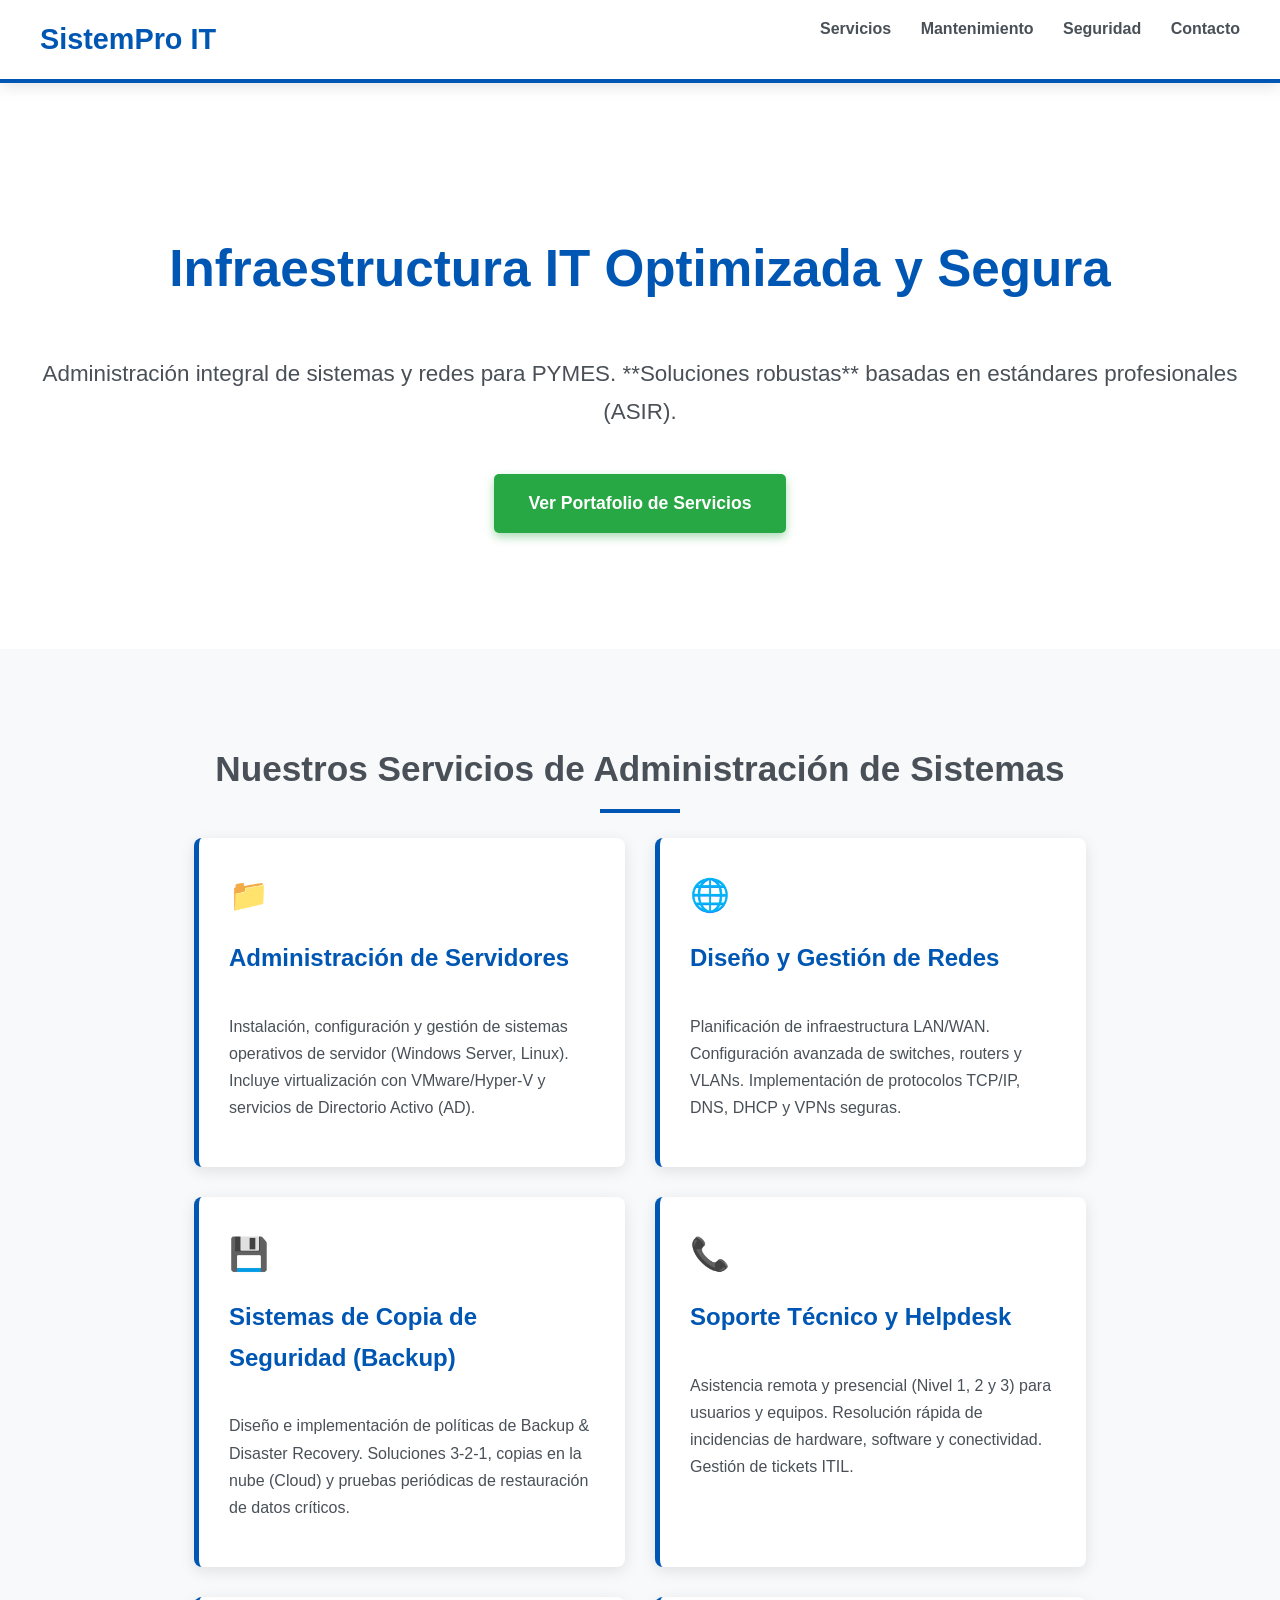
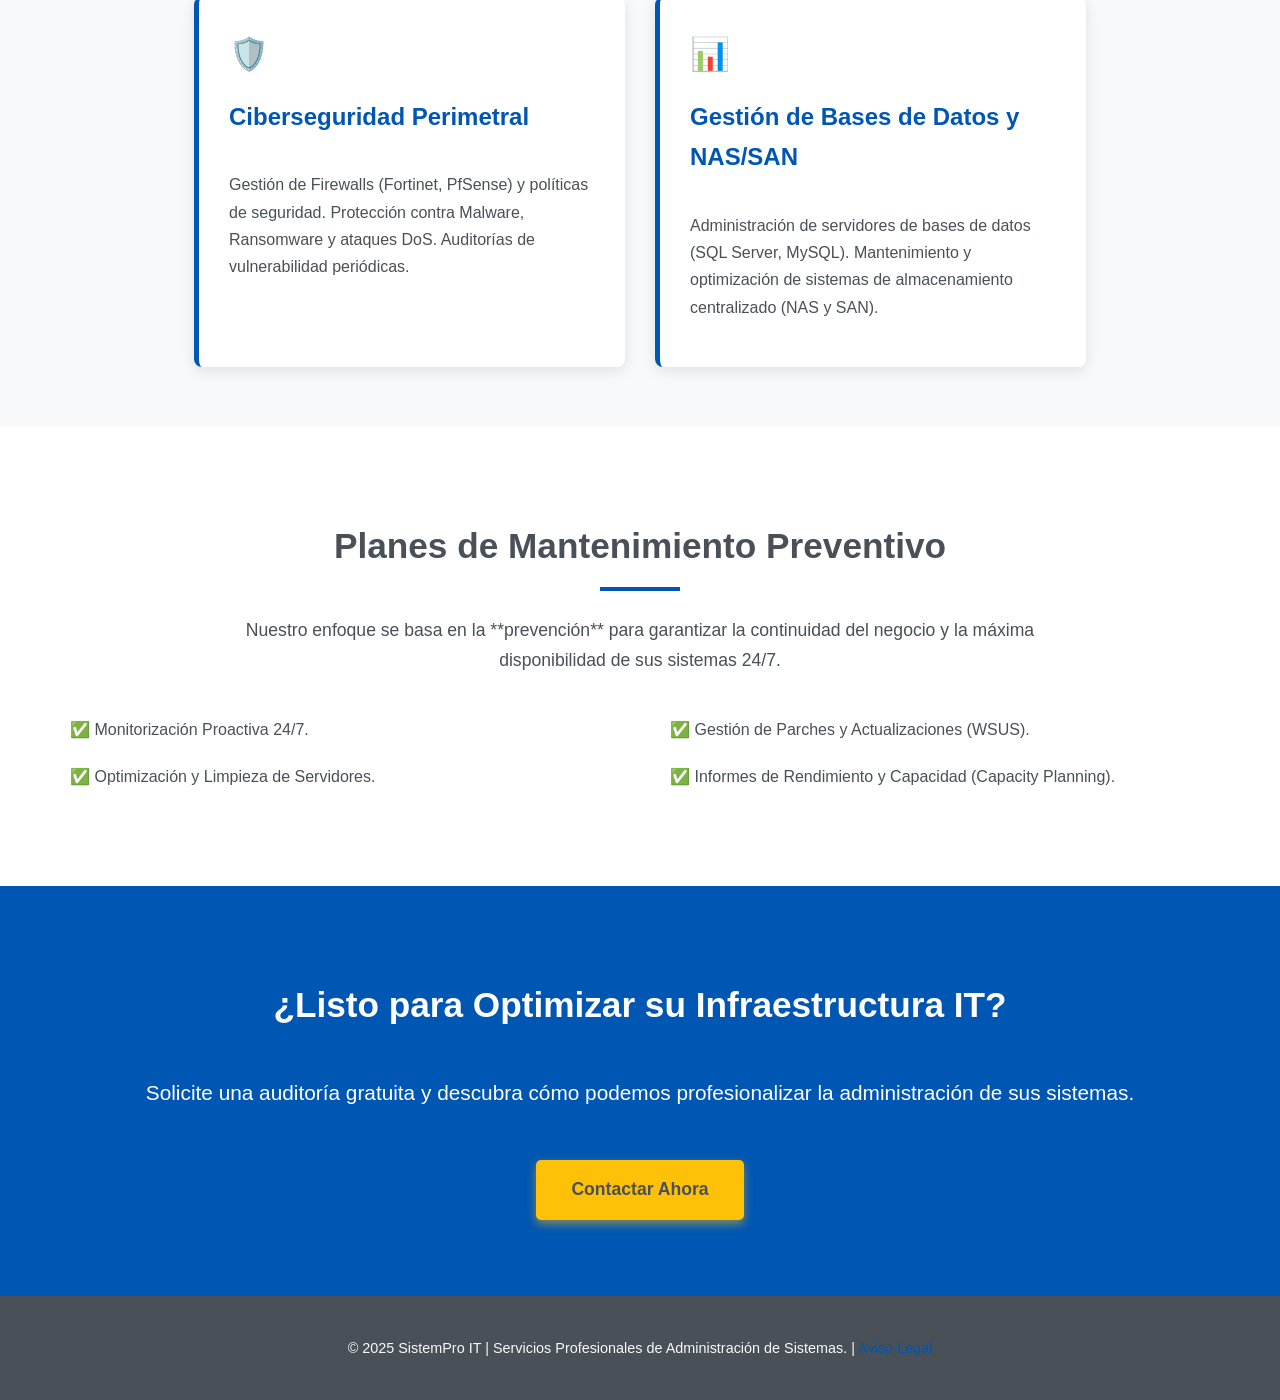
<file: index.html>
<!DOCTYPE html>
<html lang="es">
<head>
    <meta charset="UTF-8">
    <meta name="viewport" content="width=device-width, initial-scale=1.0">
    <title>SistemPro IT | Administración y Soporte de Infraestructuras</title>
    <style>
        /* ==================================== */
        /* ESTILOS CSS BASE (CORPORATIVO ASIR) */
        /* ==================================== */

        :root {
            --color-principal: #0056b3; /* Azul corporativo fuerte */
            --color-secundario: #495057; /* Gris oscuro para texto */
            --color-acento: #28a745; /* Verde para éxito/CTA */
            --color-fondo-claro: #f8f9fa;
            --color-fondo-blanco: #ffffff;
            --fuente-principal: 'Segoe UI', 'Roboto', 'Helvetica Neue', Arial, sans-serif;
            --sombra-elevacion: 0 4px 15px rgba(0, 0, 0, 0.1);
        }

        body {
            font-family: var(--fuente-principal);
            background-color: var(--color-fondo-claro);
            color: var(--color-secundario);
            margin: 0;
            line-height: 1.7;
        }

        /* ==================================== */
        /* LAYOUT & ESTRUCTURA */
        /* ==================================== */

        .container {
            max-width: 1200px;
            margin: 0 auto;
            padding: 0 20px;
        }

        header {
            background-color: var(--color-fondo-blanco);
            border-bottom: 4px solid var(--color-principal);
            box-shadow: var(--sombra-elevacion);
            padding: 15px 0;
            position: sticky;
            top: 0;
            z-index: 1000;
        }

        section {
            padding: 60px 0;
        }

        /* Títulos */
        h1 {
            font-size: 3.2em;
            color: var(--color-principal);
            font-weight: 700;
        }

        h2 {
            font-size: 2.2em;
            color: var(--color-secundario);
            text-align: center;
            margin-bottom: 40px;
            position: relative;
        }
        h2::after {
            content: '';
            width: 80px;
            height: 4px;
            background-color: var(--color-principal);
            position: absolute;
            bottom: -15px;
            left: 50%;
            transform: translateX(-50%);
        }

        h3 {
            color: var(--color-principal);
            font-size: 1.5em;
        }

        /* NAVEGACIÓN */
        nav {
            float: right;
        }
        nav ul {
            list-style: none;
            padding: 0;
            margin: 0;
        }
        nav ul li {
            display: inline;
            margin-left: 25px;
        }
        nav ul li a {
            color: var(--color-secundario);
            text-decoration: none;
            font-weight: 600;
            padding: 5px 0;
            transition: color 0.3s, border-bottom 0.3s;
        }
        nav ul li a:hover {
            color: var(--color-principal);
            border-bottom: 2px solid var(--color-principal);
        }
        .logo {
            font-size: 1.8em;
            font-weight: 800;
            color: var(--color-principal);
            float: left;
        }
        .clearfix::after {
            content: "";
            display: table;
            clear: both;
        }
        
        /* ==================================== */
        /* COMPONENTES DE SERVICIOS */
        /* ==================================== */

        /* Hero Section */
        #hero {
            background-color: var(--color-fondo-blanco);
            padding: 100px 0;
            text-align: center;
        }

        /* Botón CTA principal */
        .cta-button {
            display: inline-block;
            background-color: var(--color-acento);
            color: white;
            padding: 15px 35px;
            text-decoration: none;
            font-weight: bold;
            border-radius: 5px;
            transition: background-color 0.3s, transform 0.2s;
            margin-top: 20px;
            font-size: 1.1em;
            box-shadow: 0 4px 10px rgba(40, 167, 69, 0.4);
        }
        .cta-button:hover {
            background-color: #1e7e34;
            transform: translateY(-2px);
        }

        /* Cards de Servicios */
        .servicios-grid {
            display: flex;
            flex-wrap: wrap;
            gap: 30px;
            justify-content: center;
        }

        .service-card {
            background-color: var(--color-fondo-blanco);
            padding: 30px;
            border-radius: 8px;
            box-shadow: var(--sombra-elevacion);
            width: calc(33% - 30px); /* 3 cards por fila en desktop */
            min-width: 300px;
            transition: transform 0.3s;
            border-left: 5px solid var(--color-principal);
        }

        .service-card:hover {
            transform: translateY(-10px);
            box-shadow: 0 8px 25px rgba(0, 0, 0, 0.15);
        }

        .service-card h3 {
            margin-top: 0;
            border-bottom: 1px dashed var(--color-borde-claro);
            padding-bottom: 10px;
        }
        
        /* Iconografía simulada */
        .icon {
            font-size: 2em;
            color: var(--color-principal);
            margin-bottom: 15px;
            display: block;
        }
        
        /* Seccion de contacto */
        #contacto {
            background-color: var(--color-principal);
            color: white;
            text-align: center;
        }
        #contacto h2 {
            color: white;
            border-bottom-color: white;
        }

        /* Footer */
        footer {
            text-align: center;
            padding: 25px;
            background-color: var(--color-secundario);
            color: var(--color-fondo-claro);
            font-size: 0.9em;
        }
        footer a {
            color: var(--color-principal);
            text-decoration: none;
        }
    </style>
</head>
<body>

    <header>
        <div class="container clearfix">
            <div class="logo">SistemPro IT</div>
            <nav>
                <ul>
                    <li><a href="#servicios">Servicios</a></li>
                    <li><a href="#mantenimiento">Mantenimiento</a></li>
                    <li><a href="#seguridad">Seguridad</a></li>
                    <li><a href="#contacto">Contacto</a></li>
                </ul>
            </nav>
        </div>
    </header>

    <section id="hero">
        <div class="container">
            <h1>Infraestructura IT Optimizada y Segura</h1>
            <p style="font-size: 1.4em; color: var(--color-secundario);">
                Administración integral de sistemas y redes para PYMES. **Soluciones robustas** basadas en estándares profesionales (ASIR).
            </p>
            <p>
                <a href="#servicios" class="cta-button">Ver Portafolio de Servicios</a>
            </p>
        </div>
    </section>

    <section id="servicios">
        <div class="container">
            <h2>Nuestros Servicios de Administración de Sistemas</h2>
            <div class="servicios-grid">
                
                <div class="service-card">
                    <span class="icon">📁</span>
                    <h3>Administración de Servidores</h3>
                    <p>Instalación, configuración y gestión de sistemas operativos de servidor (Windows Server, Linux). Incluye virtualización con VMware/Hyper-V y servicios de Directorio Activo (AD).</p>
                </div>

                <div class="service-card">
                    <span class="icon">🌐</span>
                    <h3>Diseño y Gestión de Redes</h3>
                    <p>Planificación de infraestructura LAN/WAN. Configuración avanzada de switches, routers y VLANs. Implementación de protocolos TCP/IP, DNS, DHCP y VPNs seguras.</p>
                </div>

                <div class="service-card">
                    <span class="icon">💾</span>
                    <h3>Sistemas de Copia de Seguridad (Backup)</h3>
                    <p>Diseño e implementación de políticas de Backup & Disaster Recovery. Soluciones 3-2-1, copias en la nube (Cloud) y pruebas periódicas de restauración de datos críticos.</p>
                </div>

                <div class="service-card">
                    <span class="icon">📞</span>
                    <h3>Soporte Técnico y Helpdesk</h3>
                    <p>Asistencia remota y presencial (Nivel 1, 2 y 3) para usuarios y equipos. Resolución rápida de incidencias de hardware, software y conectividad. Gestión de tickets ITIL.</p>
                </div>
                
                <div class="service-card">
                    <span class="icon">🛡️</span>
                    <h3>Ciberseguridad Perimetral</h3>
                    <p>Gestión de Firewalls (Fortinet, PfSense) y políticas de seguridad. Protección contra Malware, Ransomware y ataques DoS. Auditorías de vulnerabilidad periódicas.</p>
                </div>

                <div class="service-card">
                    <span class="icon">📊</span>
                    <h3>Gestión de Bases de Datos y NAS/SAN</h3>
                    <p>Administración de servidores de bases de datos (SQL Server, MySQL). Mantenimiento y optimización de sistemas de almacenamiento centralizado (NAS y SAN).</p>
                </div>
                
            </div>
        </div>
    </section>
    
    <section id="mantenimiento" style="background-color: var(--color-fondo-blanco);">
        <div class="container">
            <h2>Planes de Mantenimiento Preventivo</h2>
            <p style="text-align: center; font-size: 1.1em; max-width: 800px; margin: 0 auto 40px;">
                Nuestro enfoque se basa en la **prevención** para garantizar la continuidad del negocio y la máxima disponibilidad de sus sistemas 24/7.
            </p>
            
            <ul style="list-style: none; padding: 0; display: flex; flex-wrap: wrap; justify-content: space-around;">
                <li style="width: 45%; margin-bottom: 20px;">✅ Monitorización Proactiva 24/7.</li>
                <li style="width: 45%; margin-bottom: 20px;">✅ Gestión de Parches y Actualizaciones (WSUS).</li>
                <li style="width: 45%; margin-bottom: 20px;">✅ Optimización y Limpieza de Servidores.</li>
                <li style="width: 45%; margin-bottom: 20px;">✅ Informes de Rendimiento y Capacidad (Capacity Planning).</li>
            </ul>
        </div>
    </section>

    <section id="contacto">
        <div class="container">
            <h2>¿Listo para Optimizar su Infraestructura IT?</h2>
            <p style="font-size: 1.3em;">
                Solicite una auditoría gratuita y descubra cómo podemos profesionalizar la administración de sus sistemas.
            </p>
            <p style="margin-top: 30px;">
                <a href="mailto:contacto@sistempro-it.com" class="cta-button" style="background-color: #ffc107; color: var(--color-secundario); box-shadow: 0 4px 10px rgba(255, 193, 7, 0.5);">Contactar Ahora</a>
            </p>
        </div>
    </section>

    <footer>
        <div class="container">
            <p>&copy; 2025 SistemPro IT | Servicios Profesionales de Administración de Sistemas. | <a href="#">Aviso Legal</a></p>
        </div>
    </footer>

</body>
</html>
</file>
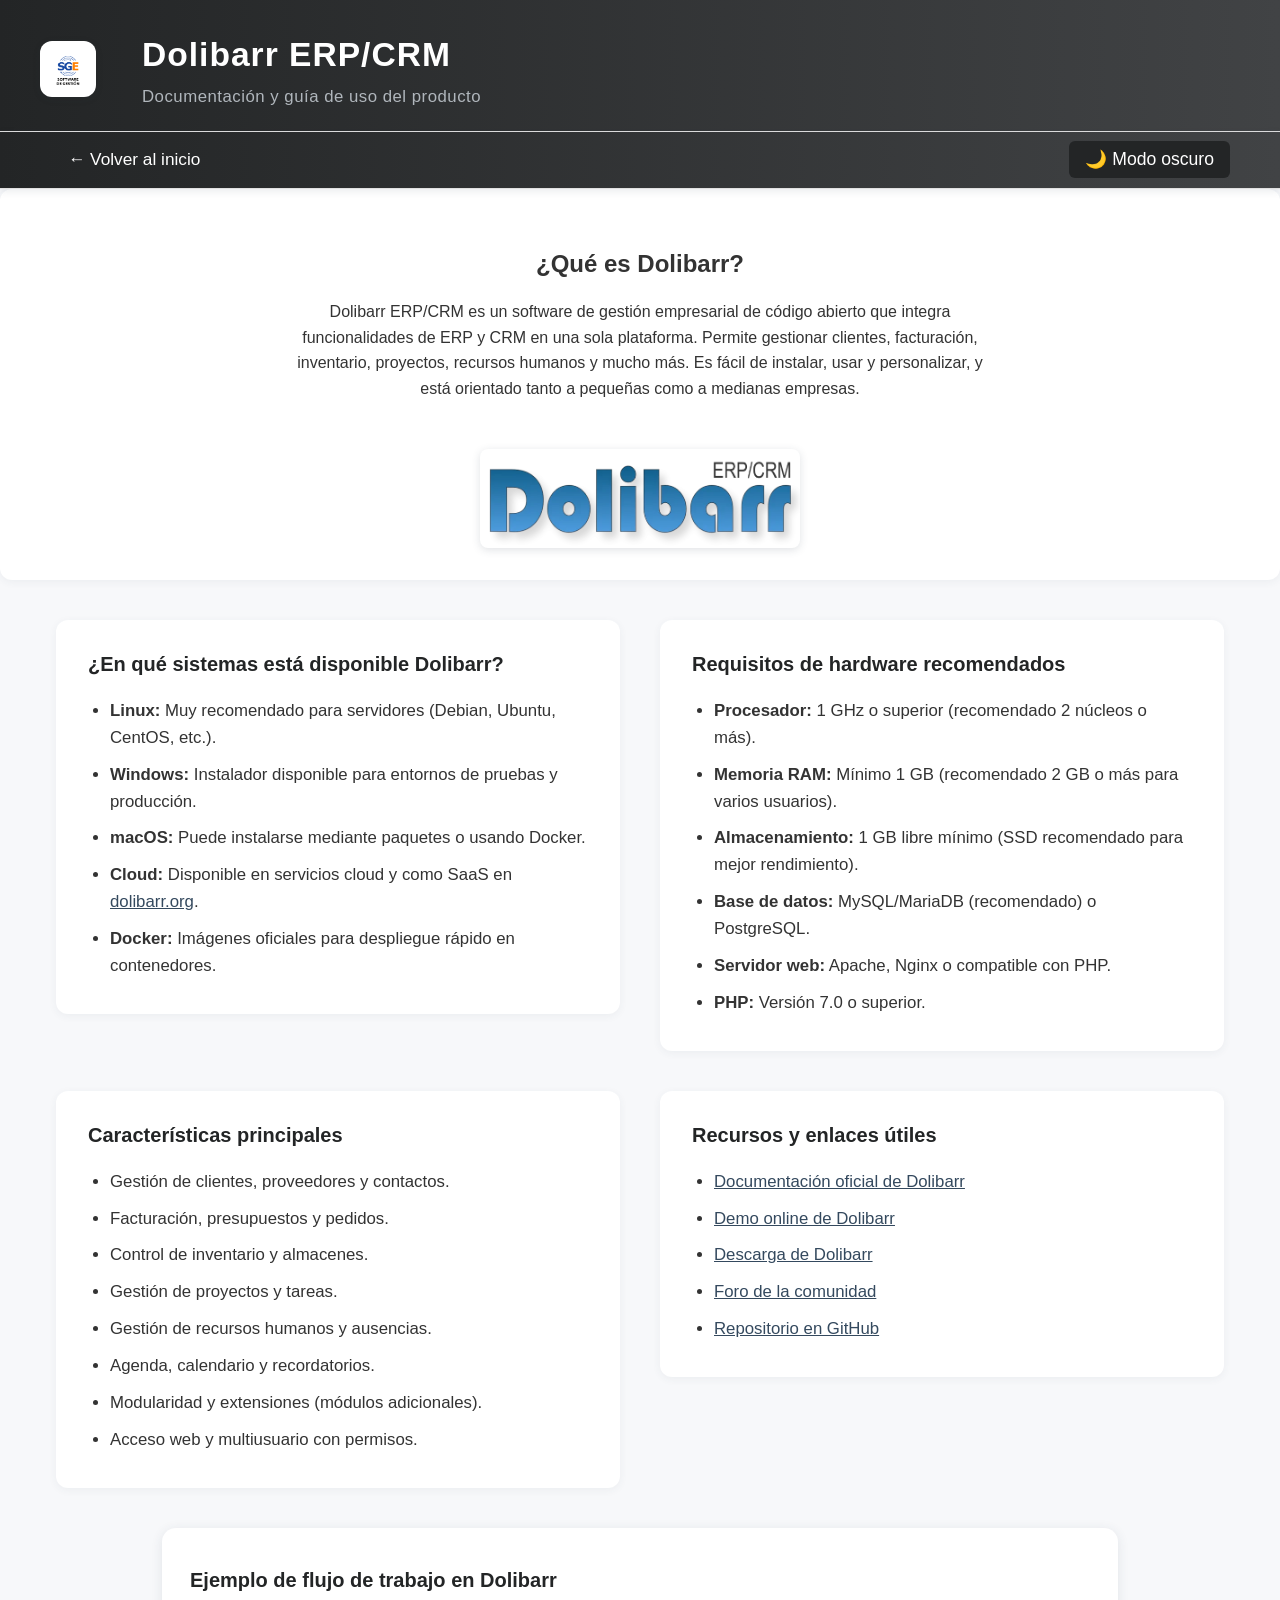
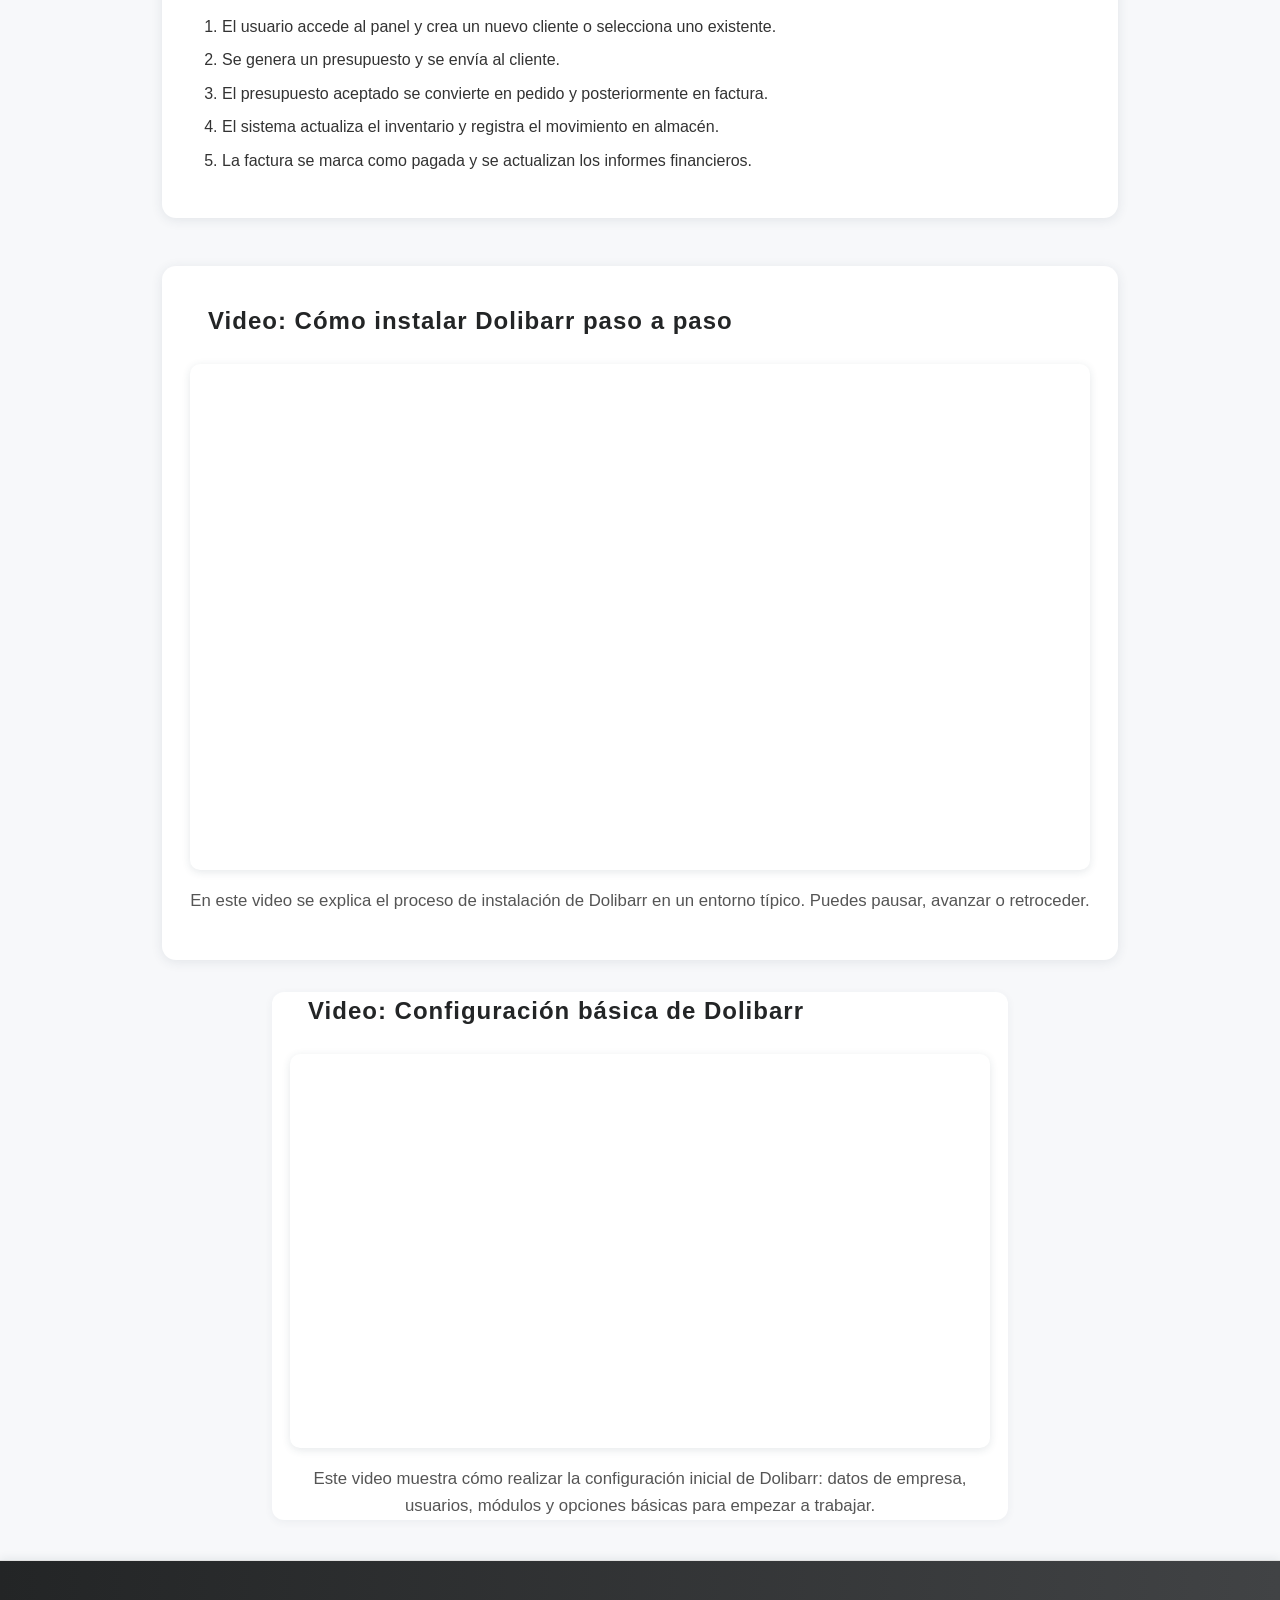
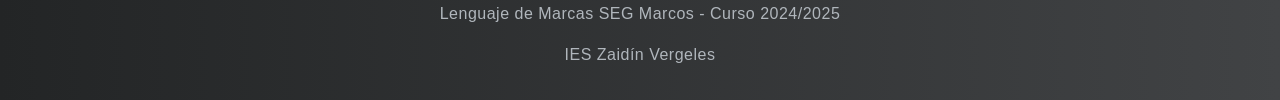
<file: dolibarr.html>
<!DOCTYPE html>
<html lang="es">

<head>
    <meta charset="UTF-8">
    <meta name="viewport" content="width=device-width, initial-scale=1.0">
    <title>Documentación de Dolibarr ERP/CRM</title>
    <link rel="stylesheet" href="./css/dolibarr.css">
</head>

<body>
    <header>
        <div class="header-doc">
            <div class="header-logo">
                <img src="./media/img/SGE_Logo.png" alt="Logo SGE">
            </div>
            <div class="header-title-group">
                <h1 class="header-title">Dolibarr ERP/CRM</h1>
                <p class="header-subtitle">Documentación y guía de uso del producto</p>
            </div>
        </div>
    </header>

    <nav>
        <ul id="main-menu">
            <li>
                <a href="index.html" class="back-link" aria-label="Volver al inicio">
                    &#8592; Volver al inicio
                </a>
            </li>
            <li style="margin-left:auto;">
                <button id="darkModeToggle" aria-label="Activar/Desactivar modo oscuro"
                    style="font-size:1.1rem; background:#232526; color:#fff; border:none; border-radius:6px; padding:8px 16px; cursor:pointer;">
                    🌙 Modo oscuro
                </button>
            </li>
        </ul>
    </nav>

    <main>
        <section class="intro-flex">
            <div class="intro-text">
                <h2>¿Qué es Dolibarr?</h2>
                <p>
                    Dolibarr ERP/CRM es un software de gestión empresarial de código abierto que integra funcionalidades
                    de ERP y CRM en una sola plataforma. Permite gestionar clientes, facturación, inventario, proyectos,
                    recursos humanos y mucho más. Es fácil de instalar, usar y personalizar, y está orientado tanto a
                    pequeñas como a medianas empresas.
                </p>
            </div>
            <div class="intro-img">
                <img src="./media/img/dolibarr-logo.webp" alt="Logo Dolibarr">
            </div>
        </section>

        <section class="ejemplos-caracteristicas">
            <div class="caracteristicas-col">
                <h2>¿En qué sistemas está disponible Dolibarr?</h2>
                <ul class="temario-lista">
                    <li><strong>Linux:</strong> Muy recomendado para servidores (Debian, Ubuntu, CentOS, etc.).</li>
                    <li><strong>Windows:</strong> Instalador disponible para entornos de pruebas y producción.</li>
                    <li><strong>macOS:</strong> Puede instalarse mediante paquetes o usando Docker.</li>
                    <li><strong>Cloud:</strong> Disponible en servicios cloud y como SaaS en <a
                            href="https://saas.dolibarr.org/" target="_blank" rel="noopener">dolibarr.org</a>.</li>
                    <li><strong>Docker:</strong> Imágenes oficiales para despliegue rápido en contenedores.</li>
                </ul>
            </div>
            <div class="ejemplos-col">
                <h2>Requisitos de hardware recomendados</h2>
                <ul class="temario-lista">
                    <li><strong>Procesador:</strong> 1 GHz o superior (recomendado 2 núcleos o más).</li>
                    <li><strong>Memoria RAM:</strong> Mínimo 1 GB (recomendado 2 GB o más para varios usuarios).</li>
                    <li><strong>Almacenamiento:</strong> 1 GB libre mínimo (SSD recomendado para mejor rendimiento).
                    </li>
                    <li><strong>Base de datos:</strong> MySQL/MariaDB (recomendado) o PostgreSQL.</li>
                    <li><strong>Servidor web:</strong> Apache, Nginx o compatible con PHP.</li>
                    <li><strong>PHP:</strong> Versión 7.0 o superior.</li>
                </ul>
            </div>
        </section>

        <section class="ejemplos-caracteristicas">
            <div class="caracteristicas-col">
                <h2>Características principales</h2>
                <ul class="temario-lista">
                    <li>Gestión de clientes, proveedores y contactos.</li>
                    <li>Facturación, presupuestos y pedidos.</li>
                    <li>Control de inventario y almacenes.</li>
                    <li>Gestión de proyectos y tareas.</li>
                    <li>Gestión de recursos humanos y ausencias.</li>
                    <li>Agenda, calendario y recordatorios.</li>
                    <li>Modularidad y extensiones (módulos adicionales).</li>
                    <li>Acceso web y multiusuario con permisos.</li>
                </ul>
            </div>
            <div class="ejemplos-col">
                <h2>Recursos y enlaces útiles</h2>
                <ul class="temario-lista">
                    <li>
                        <a href="https://wiki.dolibarr.org/index.php/Inicio" target="_blank"
                            rel="noopener">Documentación oficial de Dolibarr</a>
                    </li>
                    <li>
                        <a href="https://demo.dolibarr.org/" target="_blank" rel="noopener">Demo online de Dolibarr</a>
                    </li>
                    <li>
                        <a href="https://www.dolibarr.org/downloads/" target="_blank" rel="noopener">Descarga de
                            Dolibarr</a>
                    </li>
                    <li>
                        <a href="https://www.dolibarr.org/forum/" target="_blank" rel="noopener">Foro de la
                            comunidad</a>
                    </li>
                    <li>
                        <a href="https://github.com/Dolibarr/dolibarr" target="_blank" rel="noopener">Repositorio en
                            GitHub</a>
                    </li>
                </ul>
            </div>
        </section>

        <section class="solo-caja">
            <h2>Ejemplo de flujo de trabajo en Dolibarr</h2>
            <ol class="temario-lista">
                <li>El usuario accede al panel y crea un nuevo cliente o selecciona uno existente.</li>
                <li>Se genera un presupuesto y se envía al cliente.</li>
                <li>El presupuesto aceptado se convierte en pedido y posteriormente en factura.</li>
                <li>El sistema actualiza el inventario y registra el movimiento en almacén.</li>
                <li>La factura se marca como pagada y se actualizan los informes financieros.</li>
            </ol>
        </section>

        <section class="video-tutorial">
            <h2>Video: Cómo instalar Dolibarr paso a paso</h2>
            <div class="video-container">
                <iframe src="https://www.youtube.com/embed/jhDOOT61o98?si=hJ4QIOa2-TxXJmPi"
                    title="Cómo instalar Dolibarr" frameborder="0"
                    allow="accelerometer; autoplay; clipboard-write; encrypted-media; gyroscope; picture-in-picture; web-share"
                    referrerpolicy="strict-origin-when-cross-origin" allowfullscreen></iframe>
            </div>
            <p class="video-nota">
                En este video se explica el proceso de instalación de Dolibarr en un entorno típico. Puedes pausar,
                avanzar o retroceder.
            </p>
        </section>

        <section class="video-tutorial">
            <h2>Video: Configuración básica de Dolibarr</h2>
            <div class="video-container">
                <iframe src="https://www.youtube.com/embed/GMXjevTuKrY?si=18u0Q6kXMWvnhcM-"
                    title="Configuración básica de Dolibarr" frameborder="0"
                    allow="accelerometer; autoplay; clipboard-write; encrypted-media; gyroscope; picture-in-picture; web-share"
                    referrerpolicy="strict-origin-when-cross-origin" allowfullscreen></iframe>
            </div>
            <p class="video-nota">
                Este video muestra cómo realizar la configuración inicial de Dolibarr: datos de empresa, usuarios,
                módulos y opciones básicas para empezar a trabajar.
            </p>
        </section>
    </main>

    <footer>
        <p>Lenguaje de Marcas SEG Marcos - Curso 2024/2025</p>
        <p>IES Zaidín Vergeles</p>
    </footer>

    <script>
        // Botón modo oscuro
        const toggleBtn = document.getElementById('darkModeToggle');
        const prefersDark = window.matchMedia('(prefers-color-scheme: dark)').matches;
        if (prefersDark) document.body.classList.add('dark-mode');

        toggleBtn.addEventListener('click', function () {
            document.body.classList.toggle('dark-mode');
            if (document.body.classList.contains('dark-mode')) {
                toggleBtn.textContent = '☀️ Modo claro';
            } else {
                toggleBtn.textContent = '🌙 Modo oscuro';
            }
        });

        // Cambia el texto del botón según el modo inicial
        if (document.body.classList.contains('dark-mode')) {
            toggleBtn.textContent = '☀️ Modo claro';
        }
    </script>
</body>
</html>
</file>
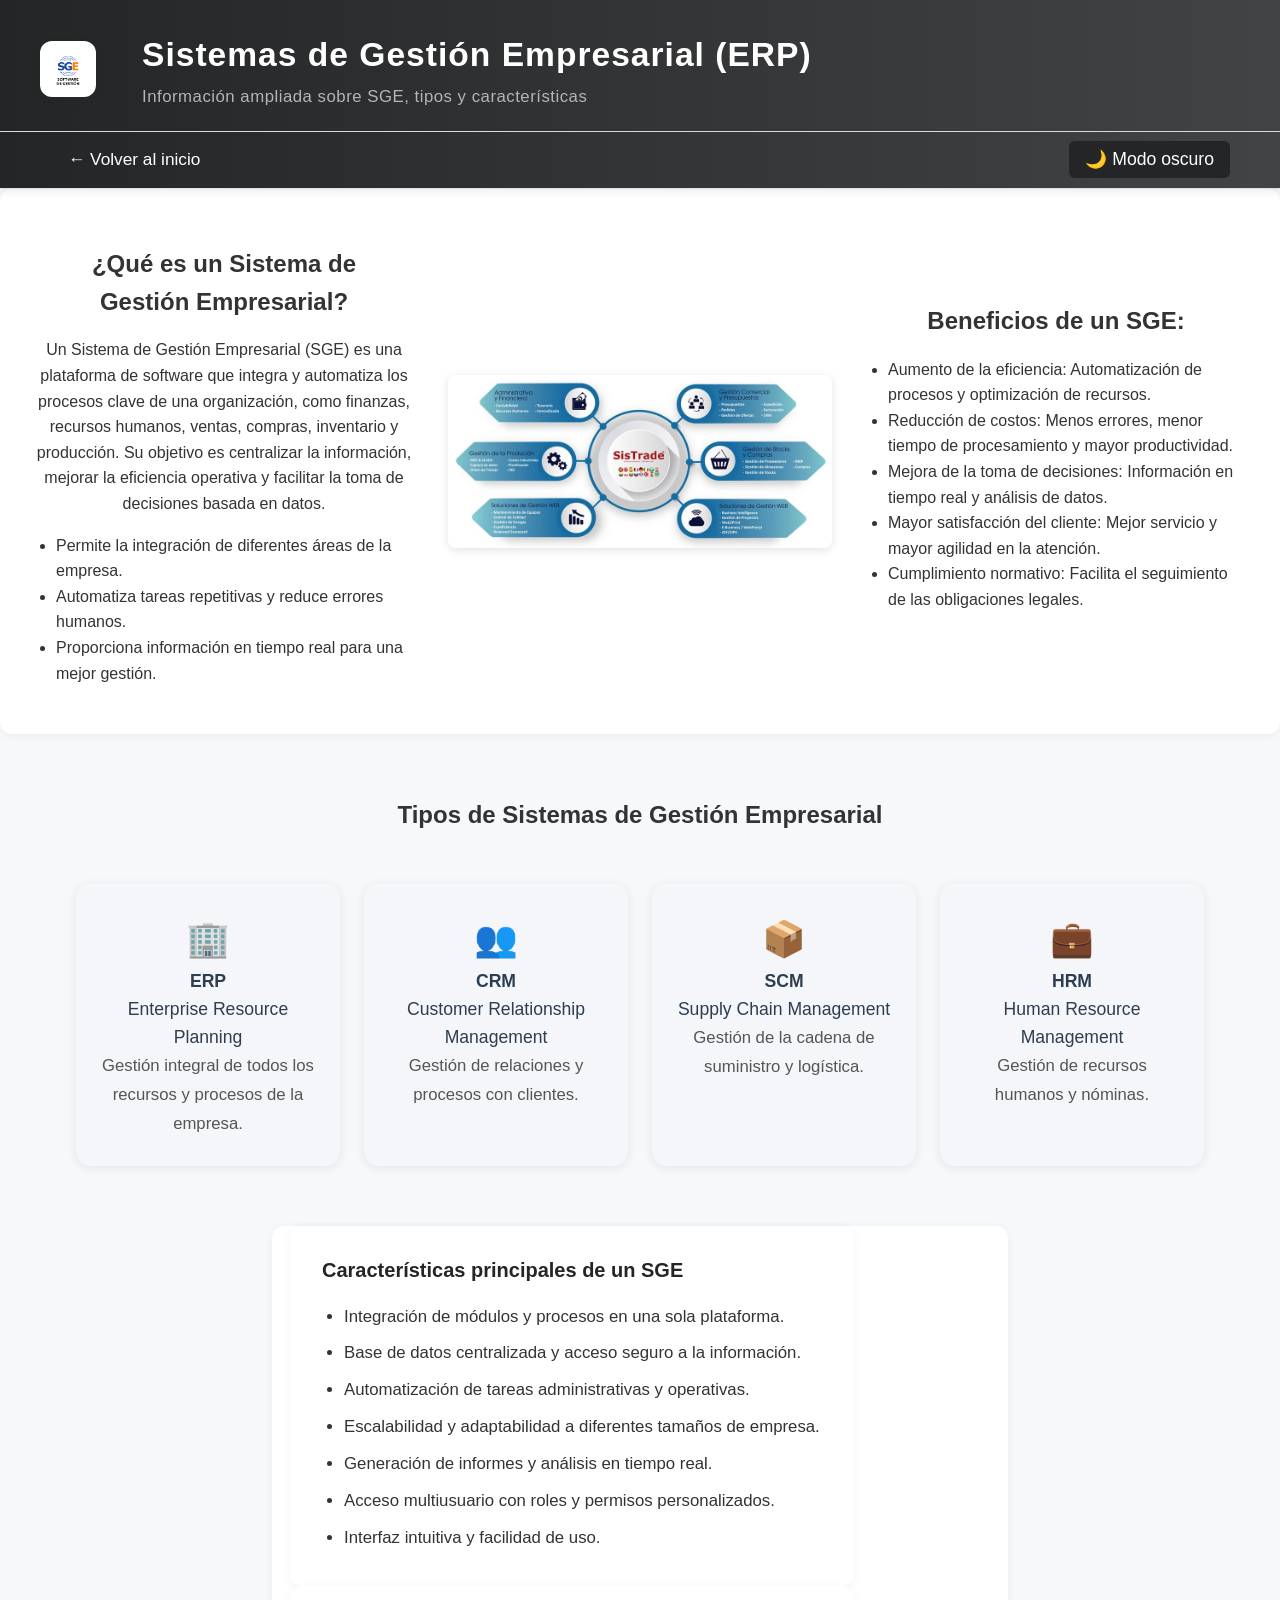
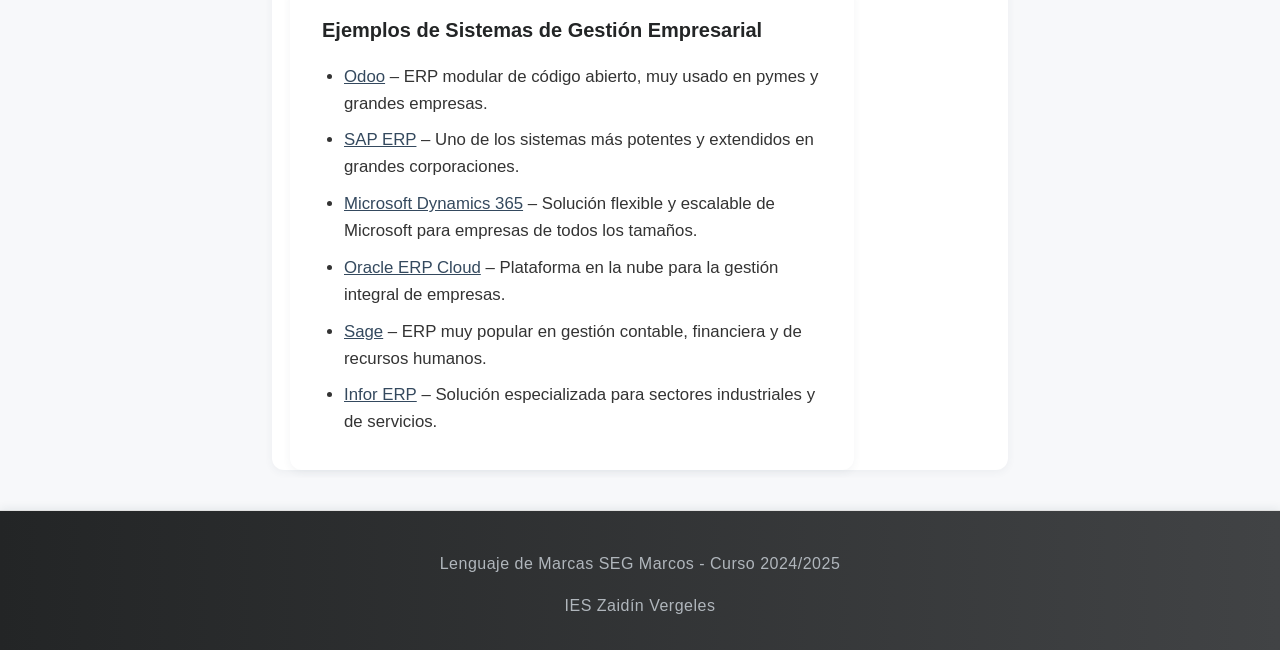
<file: informacion+.html>
<!DOCTYPE html>
<html lang="es">

<head>
    <meta charset="UTF-8">
    <meta name="viewport" content="width=device-width, initial-scale=1.0">
    <title>Más información sobre Sistemas de Gestión Empresarial</title>
    <link rel="stylesheet" href="./css/informacion+.css">
</head>

<body>
    <header>
        <div class="header-doc">
            <div class="header-logo">
                <img src="./media/img/SGE_Logo.png" alt="Logo SGE">
            </div>
            <div class="header-title-group">
                <h1 class="header-title">Sistemas de Gestión Empresarial (ERP)</h1>
                <p class="header-subtitle">Información ampliada sobre SGE, tipos y características</p>
            </div>
        </div>
    </header>

    <nav>
        <button class="menu-icon" id="menu-btn" aria-label="Abrir menú">&#9776;</button>
        <ul id="main-menu">
            <li>
                <a href="index.html" class="back-link" aria-label="Volver al inicio">
                    &#8592; Volver al inicio
                </a>
            </li>
            <li style="margin-left:auto;">
                <button id="darkModeToggle" aria-label="Activar/Desactivar modo oscuro"
                    style="font-size:1.1rem; background:#232526; color:#fff; border:none; border-radius:6px; padding:8px 16px; cursor:pointer;">
                    🌙 Modo oscuro
                </button>
            </li>
        </ul>
    </nav>

    <main>
        <section class="intro-flex">
            <div class="intro-text">
                <h2>¿Qué es un Sistema de Gestión Empresarial?</h2>
                <p>
                    Un Sistema de Gestión Empresarial (SGE) es una plataforma de software que integra y automatiza los
                    procesos clave de una organización, como finanzas, recursos humanos, ventas, compras, inventario y
                    producción. Su objetivo es centralizar la información, mejorar la eficiencia operativa y facilitar
                    la toma de decisiones basada en datos.
                </p>
                <ul>
                    <li>Permite la integración de diferentes áreas de la empresa.</li>
                    <li>Automatiza tareas repetitivas y reduce errores humanos.</li>
                    <li>Proporciona información en tiempo real para una mejor gestión.</li>
                </ul>
            </div>
            <div class="intro-img">
                <img src="./media/img/image2.jpg" alt="SGE">
            </div>
            <div>
                <h2>Beneficios de un SGE:</h2>
                <p>
                <ul>
                    <li>Aumento de la eficiencia: Automatización de procesos y optimización de recursos.</li>
                    <li>Reducción de costos: Menos errores, menor tiempo de procesamiento y mayor productividad.</li>
                    <li>Mejora de la toma de decisiones: Información en tiempo real y análisis de datos.</li>
                    <li>Mayor satisfacción del cliente: Mejor servicio y mayor agilidad en la atención.</li>
                    <li>Cumplimiento normativo: Facilita el seguimiento de las obligaciones legales.</li>
                </ul>
                </p>
            </div>
        </section>

        <section class="segundo-flex">
            <h2>Tipos de Sistemas de Gestión Empresarial</h2>
            <div class="card-container">
                <div class="card">🏢<br><strong>ERP</strong><br>Enterprise Resource Planning<br><span
                        class="card-desc">Gestión integral de todos los recursos y procesos de la empresa.</span></div>
                <div class="card">👥<br><strong>CRM</strong><br>Customer Relationship Management<br><span
                        class="card-desc">Gestión de relaciones y procesos con clientes.</span></div>
                <div class="card">📦<br><strong>SCM</strong><br>Supply Chain Management<br><span
                        class="card-desc">Gestión de la cadena de suministro y logística.</span></div>
                <div class="card">💼<br><strong>HRM</strong><br>Human Resource Management<br><span
                        class="card-desc">Gestión de recursos humanos y nóminas.</span></div>
            </div>
        </section>

        <section class="ejemplos-caracteristicas">
            <div class="caracteristicas-col">
                <h2>Características principales de un SGE</h2>
                <ul class="temario-lista">
                    <li>Integración de módulos y procesos en una sola plataforma.</li>
                    <li>Base de datos centralizada y acceso seguro a la información.</li>
                    <li>Automatización de tareas administrativas y operativas.</li>
                    <li>Escalabilidad y adaptabilidad a diferentes tamaños de empresa.</li>
                    <li>Generación de informes y análisis en tiempo real.</li>
                    <li>Acceso multiusuario con roles y permisos personalizados.</li>
                    <li>Interfaz intuitiva y facilidad de uso.</li>
                </ul>
            </div>
            <div class="ejemplos-col">
                <h2>Ejemplos de Sistemas de Gestión Empresarial</h2>
                <ul class="temario-lista">
                    <li>
                        <a href="https://www.odoo.com/" target="_blank" rel="noopener">Odoo</a> – ERP modular de código
                        abierto, muy usado en pymes y grandes empresas.
                    </li>
                    <li>
                        <a href="https://www.sap.com/products/erp.html" target="_blank" rel="noopener">SAP ERP</a> – Uno
                        de los sistemas más potentes y extendidos en grandes corporaciones.
                    </li>
                    <li>
                        <a href="https://www.microsoft.com/es-es/dynamics365/erp" target="_blank"
                            rel="noopener">Microsoft Dynamics 365</a> – Solución flexible y escalable de Microsoft para
                        empresas de todos los tamaños.
                    </li>
                    <li>
                        <a href="https://www.oracle.com/es/erp/" target="_blank" rel="noopener">Oracle ERP
                            Cloud</a> – Plataforma en la nube para la gestión integral de empresas.
                    </li>
                    <li>
                        <a href="https://www.sage.com/es-es/" target="_blank" rel="noopener">Sage</a> – ERP muy popular
                        en gestión contable, financiera y de recursos humanos.
                    </li>
                    <li>
                        <a href="https://www.infor.com/es-es/solutions/erp" target="_blank" rel="noopener">Infor ERP</a>
                        – Solución especializada para sectores industriales y de servicios.
                    </li>
                </ul>
            </div>
        </section>

    </main>

    <footer>
        <p>Lenguaje de Marcas SEG Marcos - Curso 2024/2025</p>
        <p>IES Zaidín Vergeles</p>
    </footer>

    <script>
        // Menú hamburguesa JS
        document.getElementById('menu-btn').addEventListener('click', function () {
            document.getElementById('main-menu').classList.toggle('show-menu');
        });

        // Modo oscuro
        const toggleBtn = document.getElementById('darkModeToggle');
        const prefersDark = window.matchMedia('(prefers-color-scheme: dark)').matches;
        if (prefersDark) document.body.classList.add('dark-mode');

        toggleBtn.addEventListener('click', function () {
            document.body.classList.toggle('dark-mode');
            if (document.body.classList.contains('dark-mode')) {
                toggleBtn.textContent = '☀️ Modo claro';
            } else {
                toggleBtn.textContent = '🌙 Modo oscuro';
            }
        });

        if (document.body.classList.contains('dark-mode')) {
            toggleBtn.textContent = '☀️ Modo claro';
        }
    </script>

</body>

</html>
</file>
<file: css/dolibarr.css>
body {
    font-family: Arial, sans-serif;
    line-height: 1.6;
    margin: 0;
    padding: 0;
    color: #333;
    background: #f7f8fa;
}

/* HEADER profesional */
header {
    background: linear-gradient(90deg, #232526 0%, #414345 100%);
    color: #fff;
    box-shadow: 0 2px 8px rgba(44,62,80,0.10);
    border-bottom: 1px solid #e0e0e0;
}

.header-doc {
    max-width: 1200px;
    margin: 0 auto;
    padding: 28px 32px 20px 32px;
    display: flex;
    align-items: center;
    gap: 28px;
}

.header-logo {
    width: 56px;
    height: 56px;
    background: #fff;
    border-radius: 12px;
    display: flex;
    align-items: center;
    justify-content: center;
    box-shadow: 0 2px 8px rgba(44,62,80,0.08);
    margin-right: 18px;
}

.header-logo img {
    width: 40px;
    height: 40px;
    object-fit: contain;
}

.header-title-group {
    display: flex;
    flex-direction: column;
    gap: 2px;
}

.header-title {
    font-size: 2.1rem;
    font-weight: 700;
    margin: 0;
    letter-spacing: 1px;
    color: #fff;
    font-family: 'Segoe UI', 'Arial', sans-serif;
}

.header-subtitle {
    font-size: 1.05rem;
    color: #b0b6bc;
    margin: 0;
    font-weight: 400;
    letter-spacing: 0.5px;
    font-family: 'Segoe UI', 'Arial', sans-serif;
}

/* NAV profesional */
nav {
    background: linear-gradient(90deg, #232526 0%, #414345 100%);
    position: relative;
    padding: 0;
    box-shadow: 0 2px 8px rgba(44,62,80,0.10);
    border-bottom: 1px solid #e0e0e0;
}

nav ul {
    list-style-type: none;
    margin: 0 auto;
    padding: 0 32px;
    display: flex;
    justify-content: flex-start;
    align-items: center;
    max-width: 1200px;
    height: 56px;
    min-height: 56px;
}

nav li {
    margin: 0 10px;
    display: flex;
    align-items: center;
}

nav a {
    color: #fff;
    text-decoration: none;
    font-weight: 500;
    font-family: 'Segoe UI', Arial, sans-serif;
    font-size: 1.05rem;
    padding: 8px 16px;
    border-radius: 6px;
    transition: background 0.15s, color 0.15s;
    display: block;
}

nav a:hover,
nav a:focus {
    background: #fff2;
    color: #b0b6bc;
    outline: none;
}

.back-link {
    font-size: 1.08rem;
    font-weight: 500;
    display: flex;
    align-items: center;
    gap: 8px;
    color: #fff;
    background: none;
    border: none;
    padding: 8px 18px;
    border-radius: 6px;
    transition: background 0.15s, color 0.15s;
    text-decoration: none;
}
.back-link:hover,
.back-link:focus {
    background: #fff2;
    color: #b0b6bc;
    outline: none;
}

/* Flex para la intro - centrado */
.intro-flex {
    display: flex;
    flex-direction: column;
    align-items: center;
    justify-content: center;
    gap: 32px;
    margin-bottom: 30px;
    background: #fff;
    border-radius: 12px;
    box-shadow: 0 2px 8px rgba(44,62,80,0.06);
    padding: 32px 32px;
    text-align: center;
}

.intro-text,
.intro-img,
.intro-flex > div:not(.intro-text):not(.intro-img) {
    width: 100%;
    max-width: 700px;
    margin: 0 auto;
}

.intro-img {
    display: flex;
    justify-content: center;
    padding: 0;
}

.intro-img img {
    max-width: 320px;
    width: 100%;
    height: auto;
    border-radius: 8px;
    box-shadow: 0 2px 8px rgba(44,62,80,0.15);
    margin: 0 auto;
}

.intro-flex ul {
    display: inline-block;
    text-align: left;
    margin: 0 auto 16px auto;
    padding-left: 24px;
}

.intro-flex h2 {
    text-align: center;
    margin-top: 24px;
    margin-bottom: 12px;
}

/* Ejemplos y características en dos columnas */
.ejemplos-caracteristicas {
    display: flex;
    flex-wrap: wrap;
    gap: 40px;
    justify-content: center;
    align-items: flex-start;
    margin: 40px auto 32px auto;
    max-width: 1200px;
    padding: 0 18px;
}

.ejemplos-caracteristicas > .caracteristicas-col,
.ejemplos-caracteristicas > .ejemplos-col {
    background: #fff;
    border-radius: 12px;
    box-shadow: 0 2px 8px rgba(44,62,80,0.06);
    padding: 28px 32px 24px 32px;
    flex: 1 1 0;
    min-width: 290px;
    max-width: 500px;
}

.ejemplos-caracteristicas h2 {
    margin-top: 0;
    margin-bottom: 18px;
    font-size: 1.25rem;
    color: #232526;
    text-align: left;
    padding-left: 0;
}

.ejemplos-caracteristicas .temario-lista {
    padding-left: 22px;
    margin: 0;
    font-size: 1.05rem;
}

.ejemplos-caracteristicas .temario-lista li {
    margin-bottom: 10px;
}

.ejemplos-caracteristicas a {
    color: #34495e;
    text-decoration: underline;
    font-weight: 500;
    transition: color 0.15s;
}
.ejemplos-caracteristicas a:hover {
    color: #0078d4;
}

/* Listas y secciones */
.temario-lista {
    margin-left: 0;
    padding-left: 32px;
    max-width: 600px;
    text-align: left;
}

.temario-lista li {
    margin-bottom: 8px;
    text-align: left;
}

section:last-of-type {
    display: block;
    max-width: 700px;
    margin: 0 auto 32px auto;
    padding: 0 18px;
    background: #fff;
    border-radius: 12px;
    box-shadow: 0 2px 8px rgba(44,62,80,0.06);
}

h2 {
    margin-top: 32px;
    margin-bottom: 18px;
    padding-left: 18px;
    padding-right: 18px;
    text-align: left;
}

/* Video tutorial */
.video-tutorial {
    max-width: 900px;
    margin: 48px auto 32px auto;
    background: #fff;
    border-radius: 14px;
    box-shadow: 0 2px 12px rgba(44,62,80,0.10);
    padding: 36px 28px 28px 28px;
    text-align: center;
}

.video-tutorial h2 {
    margin-top: 0;
    margin-bottom: 24px;
    font-size: 1.5rem;
    color: #232526;
    letter-spacing: 1px;
}

.video-container {
    position: relative;
    width: 100%;
    padding-bottom: 56.25%; /* 16:9 ratio */
    height: 0;
    margin-bottom: 18px;
}

.video-container iframe {
    position: absolute;
    top: 0; left: 0;
    width: 100%;
    height: 100%;
    border-radius: 10px;
    border: none;
    box-shadow: 0 2px 8px rgba(44,62,80,0.12);
    min-width: 0;
    min-height: 0;
    max-width: 100%;
    max-height: 100%;
}

.video-nota {
    color: #555;
    font-size: 1.05rem;
    margin-top: 12px;
    text-align: center;
}

/* Caja para secciones sueltas */
.solo-caja {
    max-width: 900px;
    margin: 40px auto 32px auto;
    background: #fff;
    border-radius: 14px;
    box-shadow: 0 2px 12px rgba(44,62,80,0.10);
    padding: 36px 28px 28px 28px;
}
.solo-caja h2 {
    margin-top: 0;
    margin-bottom: 18px;
    font-size: 1.25rem;
    color: #232526;
    text-align: left;
    padding-left: 0;
}

/* FOOTER profesional */
footer {
    background: linear-gradient(90deg, #232526 0%, #414345 100%);
    color: #b0b6bc;
    text-align: center;
    padding: 24px 0 16px 0;
    font-size: 1rem;
    border-top: 1px solid #e0e0e0;
    margin-top: 40px;
    letter-spacing: 0.5px;
    font-family: 'Segoe UI', Arial, sans-serif;
    box-shadow: 0 -2px 8px rgba(44,62,80,0.08);
}

/* ------------------ MODO OSCURO ------------------ */
body.dark-mode {
    background: #181a1b;
    color: #e0e0e0;
}

body.dark-mode header,
body.dark-mode nav,
body.dark-mode footer {
    background: linear-gradient(90deg, #181a1b 0%, #232526 100%);
    color: #e0e0e0;
    border-color: #232526;
}

body.dark-mode .header-logo {
    background: #232526;
}

body.dark-mode .intro-flex,
body.dark-mode .ejemplos-caracteristicas > .caracteristicas-col,
body.dark-mode .ejemplos-caracteristicas > .ejemplos-col,
body.dark-mode .solo-caja,
body.dark-mode .video-tutorial,
body.dark-mode section:last-of-type {
    background: #232526;
    color: #e0e0e0;
    box-shadow: 0 2px 12px rgba(0,0,0,0.25);
}

body.dark-mode h1,
body.dark-mode h2,
body.dark-mode h3 {
    color: #fff;
}

body.dark-mode a,
body.dark-mode .ejemplos-caracteristicas a {
    color: #7ecfff;
}

body.dark-mode a:hover,
body.dark-mode .ejemplos-caracteristicas a:hover {
    color: #00bfff;
}

body.dark-mode .video-nota {
    color: #b0b6bc;
}

/* ------------------ MEDIA QUERIES ------------------ */
@media (max-width: 900px) {
    .header-doc {
        flex-direction: column;
        align-items: flex-start;
        padding: 18px 10px 14px 10px;
        gap: 12px;
    }
    .header-logo {
        margin-right: 0;
        margin-bottom: 6px;
    }
    .header-title {
        font-size: 1.3rem;
    }
    .intro-flex {
        padding: 18px 8px;
        gap: 20px;
    }
    .intro-img img {
        max-width: 100%;
    }
    .ejemplos-caracteristicas {
        flex-direction: column;
        gap: 24px;
        padding: 0 6px;
    }
    .ejemplos-caracteristicas > div {
        max-width: 100%;
        padding: 20px 12px 16px 12px;
    }
    .solo-caja,
    .video-tutorial {
        padding: 18px 8px 16px 8px;
    }
}

@media (max-width: 768px) {
    nav ul {
        flex-direction: column;
        align-items: flex-start;
        width: 100%;
        background: linear-gradient(90deg, #232526 0%, #414345 100%);
        position: absolute;
        top: 56px;
        left: 0;
        z-index: 1000;
        padding: 0 0 10px 0;
        min-height: unset;
        box-shadow: 0 2px 8px rgba(44,62,80,0.10);
        display: none;
    }
    nav ul.show-menu {
        display: flex;
    }
    nav li {
        width: 100%;
        margin: 0;
        border-bottom: 1px solid #353535;
    }
    nav a {
        width: 100%;
        padding: 14px 24px;
        font-size: 1.08rem;
    }
    nav {
        position: relative;
    }
    .intro-flex {
        padding: 12px 4px;
    }
    section:last-of-type {
        padding: 0 8px;
    }
}

@media (max-width: 600px) {
    .video-tutorial {
        padding: 12px 2px 10px 2px;
    }
    .solo-caja {
        padding: 12px 2px 10px 2px;
    }
}
</file>
<file: css/informacion+.css>
body {
    font-family: Arial, sans-serif;
    line-height: 1.6;
    margin: 0;
    padding: 0;
    color: #333;
    background: #f7f8fa;
}

/* HEADER profesional */
header {
    background: linear-gradient(90deg, #232526 0%, #414345 100%);
    color: #fff;
    box-shadow: 0 2px 8px rgba(44,62,80,0.10);
    border-bottom: 1px solid #e0e0e0;
}

.header-doc {
    max-width: 1200px;
    margin: 0 auto;
    padding: 28px 32px 20px 32px;
    display: flex;
    align-items: center;
    gap: 28px;
}

.header-logo {
    width: 56px;
    height: 56px;
    background: #fff;
    border-radius: 12px;
    display: flex;
    align-items: center;
    justify-content: center;
    box-shadow: 0 2px 8px rgba(44,62,80,0.08);
    margin-right: 18px;
}

.header-logo img {
    width: 40px;
    height: 40px;
    object-fit: contain;
}

.header-title-group {
    display: flex;
    flex-direction: column;
    gap: 2px;
}

.header-title {
    font-size: 2.1rem;
    font-weight: 700;
    margin: 0;
    letter-spacing: 1px;
    color: #fff;
    font-family: 'Segoe UI', 'Arial', sans-serif;
}

.header-subtitle {
    font-size: 1.05rem;
    color: #b0b6bc;
    margin: 0;
    font-weight: 400;
    letter-spacing: 0.5px;
    font-family: 'Segoe UI', 'Arial', sans-serif;
}

/* NAV profesional */
nav {
    background: linear-gradient(90deg, #232526 0%, #414345 100%);
    position: relative;
    padding: 0;
    box-shadow: 0 2px 8px rgba(44,62,80,0.10);
    border-bottom: 1px solid #e0e0e0;
}

nav ul {
    list-style-type: none;
    margin: 0 auto;
    padding: 0 32px;
    display: flex;
    justify-content: flex-start;
    align-items: center;
    max-width: 1200px;
    height: 56px;
    min-height: 56px;
}

nav li {
    margin: 0 10px;
}

nav a {
    color: #fff;
    text-decoration: none;
    font-weight: 500;
    font-family: 'Segoe UI', Arial, sans-serif;
    font-size: 1.05rem;
    padding: 8px 16px;
    border-radius: 6px;
    transition: background 0.15s, color 0.15s;
    display: block;
}

nav a:hover,
nav a:focus {
    background: #fff2;
    color: #b0b6bc;
    outline: none;
}

.menu-icon {
    display: none;
    font-size: 2rem;
    background: none;
    border: none;
    color: #fff;
    cursor: pointer;
    position: absolute;
    top: 10px;
    right: 24px;
    z-index: 1100;
}

.back-link {
    font-size: 1.08rem;
    font-weight: 500;
    display: flex;
    align-items: center;
    gap: 8px;
    color: #fff;
    background: none;
    border: none;
    padding: 8px 18px;
    border-radius: 6px;
    transition: background 0.15s, color 0.15s;
    text-decoration: none;
}
.back-link:hover,
.back-link:focus {
    background: #fff2;
    color: #b0b6bc;
    outline: none;
}

/* Flex para la intro - centrado */
.intro-flex {
    display: flex;
    align-items: center;
    justify-content: center;
    gap: 32px;
    margin-bottom: 30px;
    background: #fff;
    border-radius: 12px;
    box-shadow: 0 2px 8px rgba(44,62,80,0.06);
    padding: 32px 32px;
    text-align: center;
}

.intro-text,
.intro-img,
.intro-flex > div:not(.intro-text):not(.intro-img) {
    width: 100%;
    max-width: 700px;
    margin: 0 auto;
}

.intro-img {
    display: flex;
    justify-content: center;
    padding: 0;
}

.intro-img img {
    width: 100%;
    height: auto;
    border-radius: 8px;
    box-shadow: 0 2px 8px rgba(44,62,80,0.15);
    margin: 0 auto;
}

.intro-flex ul {
    display: inline-block;
    text-align: left;
    margin: 0 auto 16px auto;
    padding-left: 24px;
}

.intro-flex h2 {
    text-align: center;
    margin-top: 24px;
    margin-bottom: 12px;
}

/* Tarjetas para segundo section */
.segundo-flex {
    display: flex;
    flex-direction: column;
    align-items: center;
    margin-bottom: 30px;
}

.segundo-flex h2 {
    text-align: center;
}

.card-container {
    display: flex;
    flex-wrap: wrap;
    justify-content: center;
    gap: 24px;
    margin: 30px 0;
}

.card {
    background: #f4f6fa;
    border-radius: 14px;
    box-shadow: 0 2px 8px rgba(44,62,80,0.10);
    padding: 28px 22px;
    min-width: 180px;
    max-width: 220px;
    text-align: center;
    font-size: 1.1rem;
    color: #2c3e50;
    font-weight: 500;
    transition: transform 0.2s, box-shadow 0.2s;
    cursor: default;
    user-select: none;
}
.card:hover {
    transform: translateY(-6px) scale(1.04);
    box-shadow: 0 6px 24px rgba(44,62,80,0.18);
}
.card::first-line {
    font-size: 2.2rem;
}
.card-desc {
    font-size: 0.95em;
    color: #555;
}

/* Ejemplos y características en dos columnas */
.ejemplos-caracteristicas {
    display: flex;
    flex-wrap: wrap;
    gap: 40px;
    justify-content: center;
    align-items: flex-start;
    margin: 40px auto 32px auto;
    max-width: 1200px;
    padding: 0 18px;
}

.ejemplos-caracteristicas > .caracteristicas-col,
.ejemplos-caracteristicas > .ejemplos-col {
    background: #fff;
    border-radius: 12px;
    box-shadow: 0 2px 8px rgba(44,62,80,0.06);
    padding: 28px 32px 24px 32px;
    flex: 1 1 0;
    min-width: 290px;
    max-width: 500px;
}

.ejemplos-caracteristicas h2 {
    margin-top: 0;
    margin-bottom: 18px;
    font-size: 1.25rem;
    color: #232526;
    text-align: left;
    padding-left: 0;
}

.ejemplos-caracteristicas .temario-lista {
    padding-left: 22px;
    margin: 0;
    font-size: 1.05rem;
}

.ejemplos-caracteristicas .temario-lista li {
    margin-bottom: 10px;
}

.ejemplos-caracteristicas a {
    color: #34495e;
    text-decoration: underline;
    font-weight: 500;
    transition: color 0.15s;
}
.ejemplos-caracteristicas a:hover {
    color: #0078d4;
}

/* Tercer section: lista alineada a la izquierda y separación de h2 */
section:last-of-type {
    display: block;
    max-width: 700px;
    margin: 0 auto 32px auto;
    padding: 0 18px;
    background: #fff;
    border-radius: 12px;
    box-shadow: 0 2px 8px rgba(44,62,80,0.06);
}

h2 {
    margin-top: 32px;
    margin-bottom: 18px;
    padding-left: 18px;
    padding-right: 18px;
    text-align: left;
}

.temario-lista {
    margin-left: 0;
    padding-left: 32px;
    max-width: 600px;
    text-align: left;
}

.temario-lista li {
    margin-bottom: 8px;
    text-align: left;
}

/* FOOTER profesional */
footer {
    background: linear-gradient(90deg, #232526 0%, #414345 100%);
    color: #b0b6bc;
    text-align: center;
    padding: 24px 0 16px 0;
    font-size: 1rem;
    border-top: 1px solid #e0e0e0;
    margin-top: 40px;
    letter-spacing: 0.5px;
    font-family: 'Segoe UI', Arial, sans-serif;
    box-shadow: 0 -2px 8px rgba(44,62,80,0.08);
}

/* ------------------ MODO OSCURO ------------------ */
body.dark-mode {
    background: #181a1b;
    color: #e0e0e0;
}

body.dark-mode header,
body.dark-mode nav,
body.dark-mode footer {
    background: linear-gradient(90deg, #181a1b 0%, #232526 100%);
    color: #e0e0e0;
    border-color: #232526;
}

body.dark-mode .header-logo {
    background: #232526;
}

body.dark-mode .intro-flex,
body.dark-mode .segundo-flex,
body.dark-mode .ejemplos-caracteristicas > .caracteristicas-col,
body.dark-mode .ejemplos-caracteristicas > .ejemplos-col,
body.dark-mode section:last-of-type {
    background: #232526;
    color: #e0e0e0;
    box-shadow: 0 2px 12px rgba(0,0,0,0.25);
}

body.dark-mode .card {
    background: #2a2c2d;
    color: #e0e0e0;
    box-shadow: 0 2px 8px rgba(0, 0, 0, 0.25);
}

body.dark-mode .card:hover {
    box-shadow: 0 6px 24px rgba(0, 0, 0, 0.4);
}

body.dark-mode .card-desc {
    color: #ccc;
}

body.dark-mode .intro-img img {
    box-shadow: 0 2px 8px rgba(0, 0, 0, 0.3);
}

body.dark-mode nav a {
    color: #e0e0e0;
}

body.dark-mode nav a:hover,
body.dark-mode nav a:focus {
    background: #fff2;
    color: #b0b6bc;
}

body.dark-mode .back-link {
    color: #e0e0e0;
}

body.dark-mode .back-link:hover,
body.dark-mode .back-link:focus {
    color: #b0b6bc;
}

body.dark-mode h1,
body.dark-mode h2,
body.dark-mode h3 {
    color: #fff;
}

body.dark-mode .temario-lista li,
body.dark-mode .ejemplos-caracteristicas .temario-lista li {
    color: #ccc;
}

body.dark-mode .ejemplos-caracteristicas a {
    color: #7ecfff;
}

body.dark-mode .ejemplos-caracteristicas a:hover {
    color: #00bfff;
}


/* Responsive */
@media (max-width: 900px) {
    .header-doc {
        flex-direction: column;
        align-items: flex-start;
        padding: 18px 10px 14px 10px;
        gap: 12px;
    }
    .header-logo {
        margin-right: 0;
        margin-bottom: 6px;
    }
    .header-title {
        font-size: 1.3rem;
    }
    .intro-flex {
        padding: 18px 8px;
        gap: 20px;
    }
    .intro-img img {
        max-width: 100%;
    }
    .card-container {
        flex-direction: column;
        align-items: center;
        gap: 18px;
    }
    .card {
        width: 90%;
        max-width: 350px;
    }
    nav ul {
        padding: 0 10px;
    }
    .ejemplos-caracteristicas {
        flex-direction: column;
        gap: 24px;
        padding: 0 6px;
    }
    .ejemplos-caracteristicas > div {
        max-width: 100%;
        padding: 20px 12px 16px 12px;
    }
}

@media (max-width: 768px) {
    .menu-icon {
        display: block;
    }
    nav ul {
        display: none;
        flex-direction: column;
        align-items: flex-start;
        width: 100%;
        background: linear-gradient(90deg, #232526 0%, #414345 100%);
        position: absolute;
        top: 56px;
        left: 0;
        z-index: 1000;
        padding: 0 0 10px 0;
        min-height: unset;
        box-shadow: 0 2px 8px rgba(44,62,80,0.10);
    }
    nav ul.show-menu {
        display: flex;
    }
    nav li {
        width: 100%;
        margin: 0;
        border-bottom: 1px solid #353535;
    }
    nav a {
        width: 100%;
        padding: 14px 24px;
        font-size: 1.08rem;
    }
    nav {
        position: relative;
    }
    .intro-flex {
        padding: 12px 4px;
    }
    section:last-of-type {
        padding: 0 8px;
    }
}
</file>
